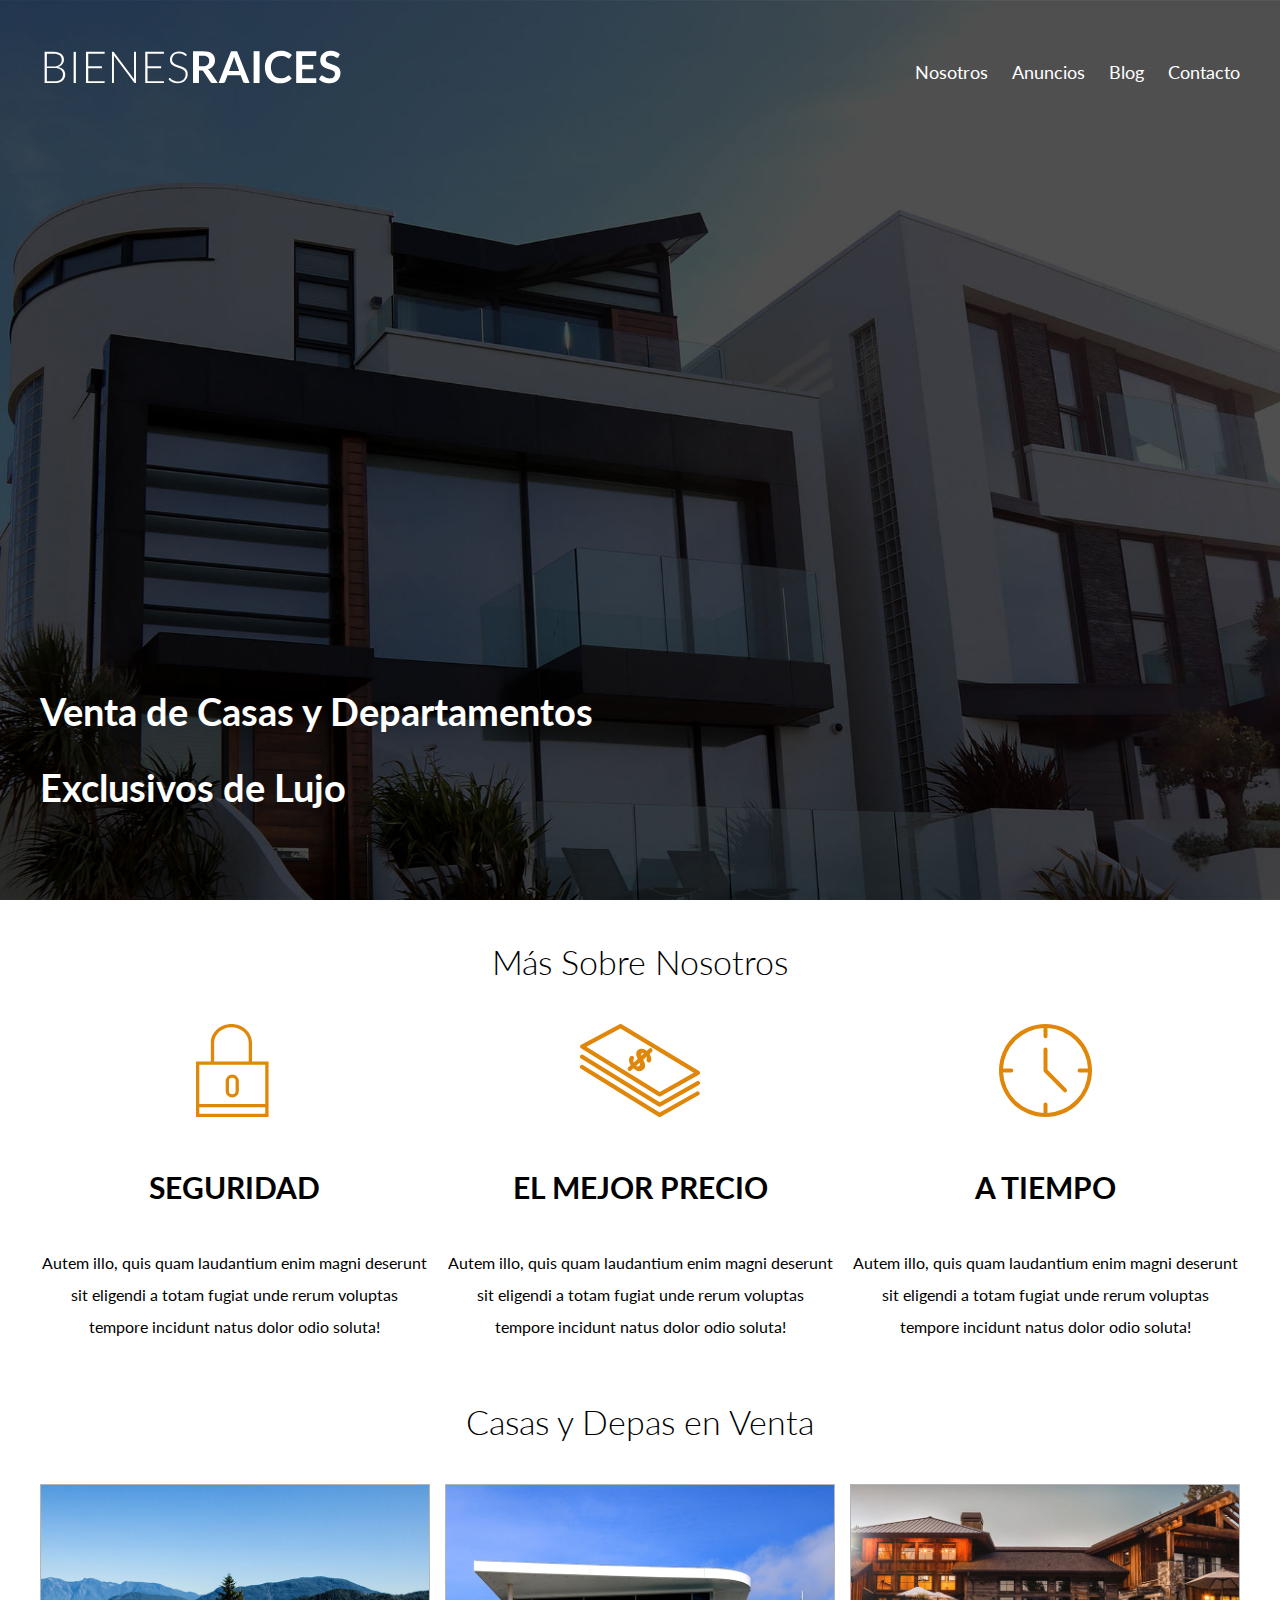
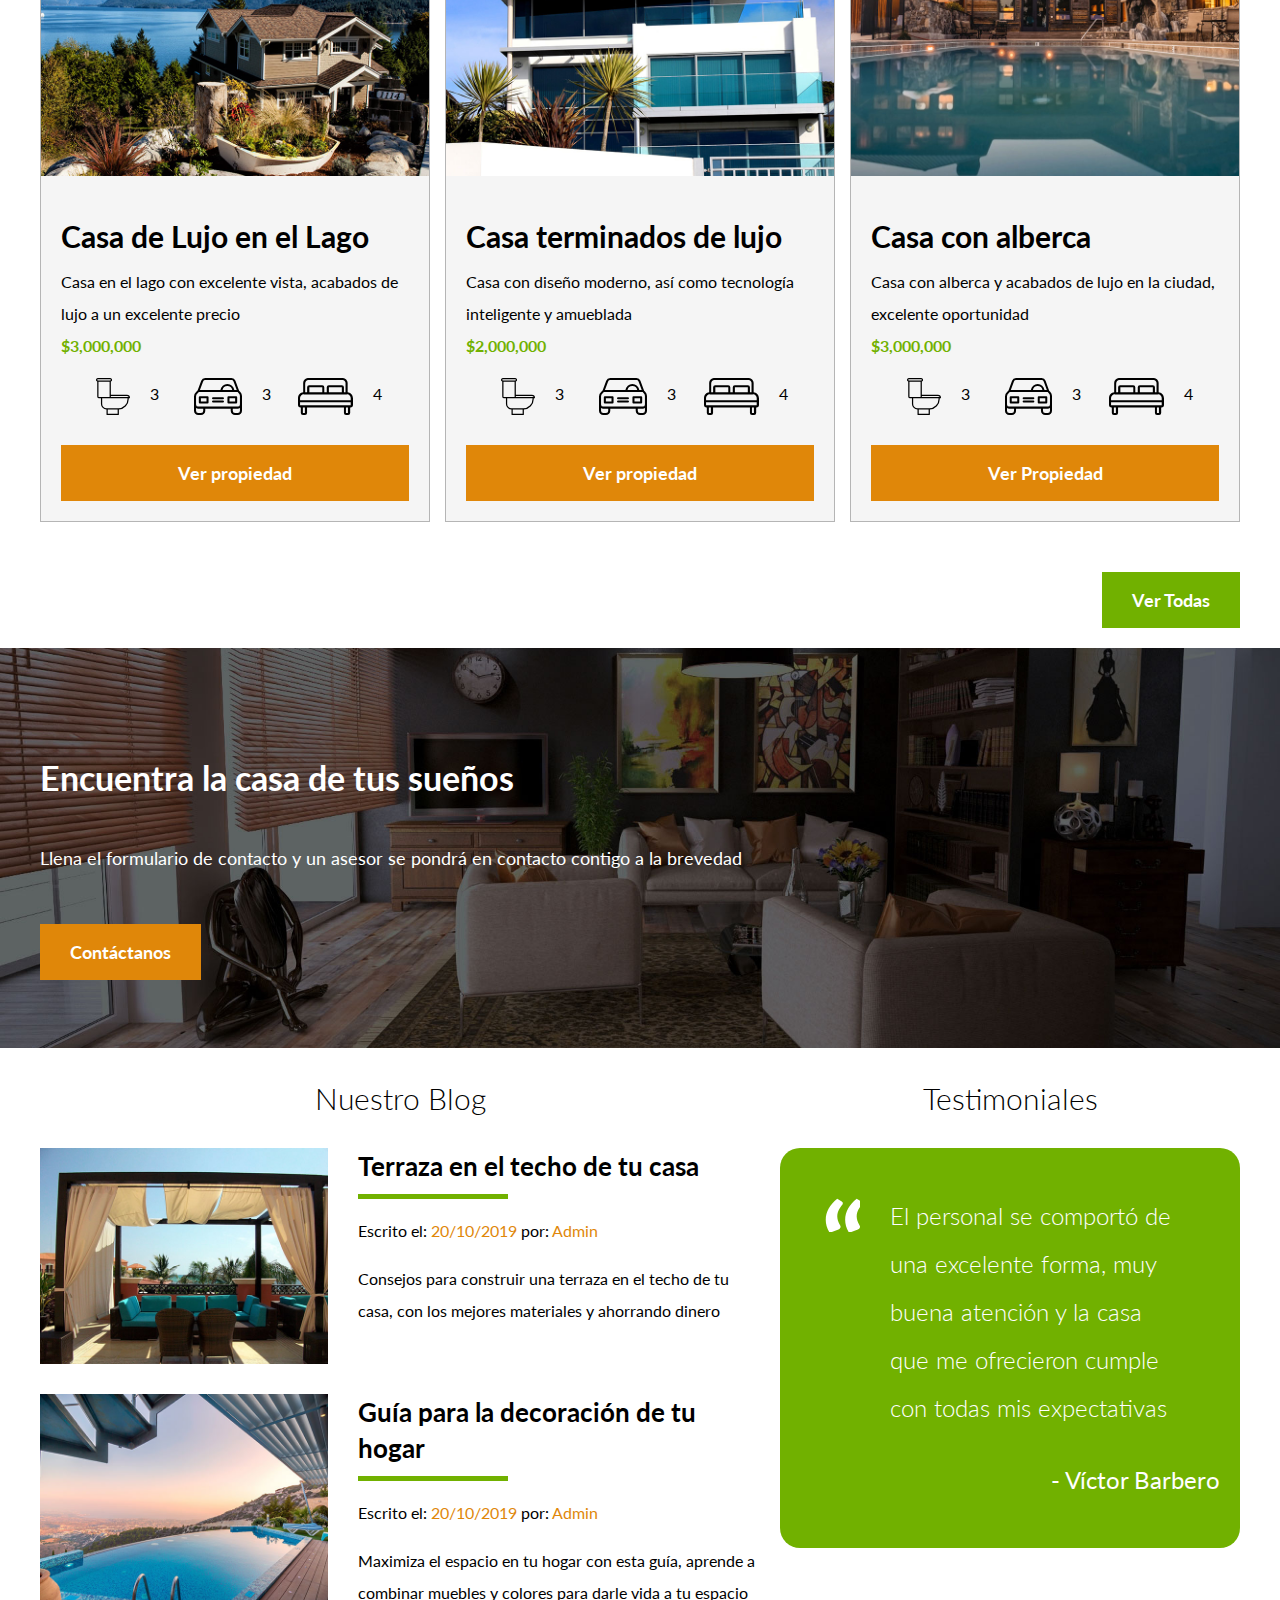
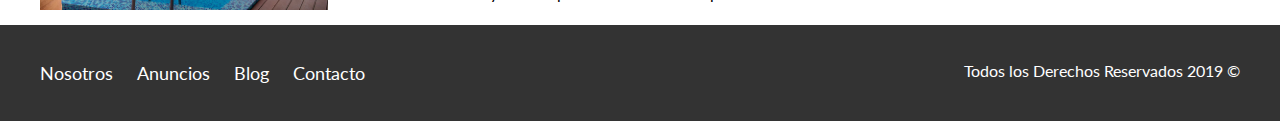
<file: index.html>
<!DOCTYPE html> 
<html lang="en">
<head>
  <meta charset="UTF-8">
  <meta name="viewport" content="width=device-width,
  initial-scale=1.0">  
  <meta http-equiv="X-UA-Compatible" content="ie=edge">
  <title>Bienes Raices</title>
  <link href="https://fonts.googleapis.com/css2?family=Lato:wght@300;400;700;900
  &display=swap" rel="stylesheet">
  <link rel="stylesheet" href="css/normalize.css">
  <link rel="stylesheet" href="css/styles.css">
</head>
<body>
    
  <header class="site-header inicio">
    <div class="contenedor contenido-header">
      <div class="barra">
        <a href="/">
          <img src="img/logo.svg" alt="Logotipo de Bienes Raices">
        </a>
        
        <div class="mobile-menu">
          <a href="#navegacion">
            <img src="img/barras.svg" alt="Icono Menú">
          </a>
        </div>

        <nav id="navegacion" class="navegacion">
          <a href="nosotros.html">Nosotros</a>
          <a href="anuncios.html">Anuncios</a>
          <a href="blog.html">Blog</a>
          <a href="contacto.html">Contacto</a>
        </nav>
      </div> <!-- barra -->
      <h1>Venta de Casas y Departamentos Exclusivos de Lujo</h1>
    </div> <!-- contenedor -->
  </header>

  <section class="contenedor seccion">
    <h2 class="fw-300 centrar-texto">Más Sobre Nosotros</h2>

    <div class="iconos-nosotros">
      <div class="icono">
        <img src="img/icono1.svg" alt="Icono seguridad">
        <h3>Seguridad</h3>
        <p>Autem illo, quis quam laudantium enim magni deserunt sit eligendi
          a totam fugiat unde rerum voluptas tempore incidunt natus dolor odio soluta!</p>
      </div>

      <div class="icono">
        <img src="img/icono2.svg" alt="Icono Mejor Precio">
        <h3>El Mejor Precio</h3>
        <p>Autem illo, quis quam laudantium enim magni deserunt sit eligendi
          a totam fugiat unde rerum voluptas tempore incidunt natus dolor odio soluta!</p>
      </div>
      
      <div class="icono">
        <img src="img/icono3.svg" alt="Icono A Tiempo">
        <h3>A Tiempo</h3>
        <p>Autem illo, quis quam laudantium enim magni deserunt sit eligendi
          a totam fugiat unde rerum voluptas tempore incidunt natus dolor odio soluta!</p>
      </div>
    </div>
  </section>

  <main class="seccion contenedor">
    <h2 class="fw-300 centrar-texto">Casas y Depas en Venta</h2>

    <div class="contenedor-anuncios">
      <div class="anuncio">
        <img src="img/anuncio1.jpg" alt="Anuncio Casa en el lago">
        <div class="contenido-anuncio">
          <h3>Casa de Lujo en el Lago</h3>
          <p>Casa en el lago con excelente vista, acabados de lujo a un excelente precio
          <p class="precio">$3,000,000</p>

          <ul class="iconos-caracteristicas">
            <li>
              <img src="/img/icono_wc.svg" alt="icono wc">     
              <p>3</p>       
            </li>
            <li>
              <img src="/img/icono_estacionamiento.svg" alt="icono autos">     
              <p>3</p>   
            </li>
            <li>
              <img src="/img/icono_dormitorio.svg" alt="icono habitaciones">     
              <p>4</p>   
            </li>
          </ul>

          <a href="anuncio.html" class="boton boton-amarillo d-block">Ver propiedad</a>
        </div>
      </div>

      <div class="anuncio">
        <img src="img/anuncio2.jpg" alt="Anuncio Casa de lujo">
        <div class="contenido-anuncio">
          <h3>Casa terminados de lujo</h3>
          <p>Casa con diseño moderno, así como tecnología inteligente y amueblada</p>
          <p class="precio">$2,000,000</p>

          <ul class="iconos-caracteristicas">
            <li>
              <img src="/img/icono_wc.svg" alt="icono wc">     
              <p>3</p>       
            </li>
            <li>
              <img src="/img/icono_estacionamiento.svg" alt="icono autos">     
              <p>3</p>   
            </li>
            <li>
              <img src="/img/icono_dormitorio.svg" alt="icono habitaciones">     
              <p>4</p>   
            </li>
          </ul>

          <a href="anuncio.html" class="boton boton-amarillo d-block">Ver propiedad</a>
        </div>
      </div>

      <div class="anuncio">
        <img src="img/anuncio3.jpg" alt="Anuncio Casa con alberca">
        <div class="contenido-anuncio">
          <h3>Casa con alberca</h3>
          <p>Casa con alberca y acabados de lujo en la ciudad, excelente oportunidad</p>
          <p class="precio">$3,000,000</p>

          <ul class="iconos-caracteristicas">
            <li>
              <img src="/img/icono_wc.svg" alt="icono wc">     
              <p>3</p>       
            </li>
            <li>
              <img src="/img/icono_estacionamiento.svg" alt="icono autos">     
              <p>3</p>   
            </li>
            <li>
              <img src="/img/icono_dormitorio.svg" alt="icono habitaciones">     
              <p>4</p>   
            </li>
          </ul>

          <a href="anuncio.html"class="boton boton-amarillo d-block">Ver Propiedad</a>
        </div>
      </div>
    </div> 

    <div class="ver-todas">
      <a href="anuncios.html" class="boton boton-verde">Ver Todas</a>
    </div>
  </main>

  <section class="imagen-contacto">
    <div class="contenedor contenido-contacto">
      <h2>Encuentra la casa de tus sueños</h2>
      <p>Llena el formulario de contacto y un asesor se pondrá en contacto contigo a
        la brevedad</p>
      <a href="contacto.html" class="boton boton-amarillo">Contáctanos</a>
    </div>
  </section>

  <div class="seccion-inferior contenedor">
    <section class="blog">
      <h3 class="centrar-texto fw-300 seccion">Nuestro Blog</h3>

      <article class="entrada-blog">
        <div class="imagen">
          <img src="img/blog1.jpg" alt="Entrada de blog">
        </div>
        <div class="texto-entrada">
          <a href="entrada.html">
            <h4>Terraza en el techo de tu casa</h4>
          </a>
          <p>Escrito el: <span>20/10/2019</span> por: <span>Admin</span></p>
          <p>Consejos para construir una terraza en el techo de tu casa, con los mejores
          materiales y ahorrando dinero</p>
        </div>
      </article>
    
      <article class="entrada-blog">
        <div class="imagen">
          <img src="img/blog2.jpg" alt="Entrada de blog">
        </div>
        <div class="texto-entrada">
          <a href="entrada.html">
            <h4>Guía para la decoración de tu hogar</h4>
          </a>
          <p>Escrito el: <span>20/10/2019</span> por: <span>Admin</span></p>
          <p>Maximiza el espacio en tu hogar con esta guía, aprende a combinar muebles y 
          colores para darle vida a tu espacio</p>
        </div>
      </article>
    </section>

    <section class="testimoniales">
      <h3 class="centrar-texto fw-300  seccion">Testimoniales</h3>
      <div class="testimonial">
        <blockquote>
          El personal se comportó de una excelente forma, muy buena atención y la casa
          que me ofrecieron cumple con todas mis expectativas
        </blockquote>
        <p>- Víctor Barbero</p>
      </div>
    </section>
  </div>

  <footer class="site-footer seccion">
      <div class="contenedor contenedor-footer">
      <nav class="navegacion">
        <a href="nosotros.html">Nosotros</a>
        <a href="anuncios.html">Anuncios</a>
        <a href="blog.html">Blog</a>
        <a href="contacto.html">Contacto</a>
      </nav>
      <p class="copyright">Todos los Derechos Reservados 2019 &copy;</p>
    </div>
  </footer>

</body>
</html>
</file>
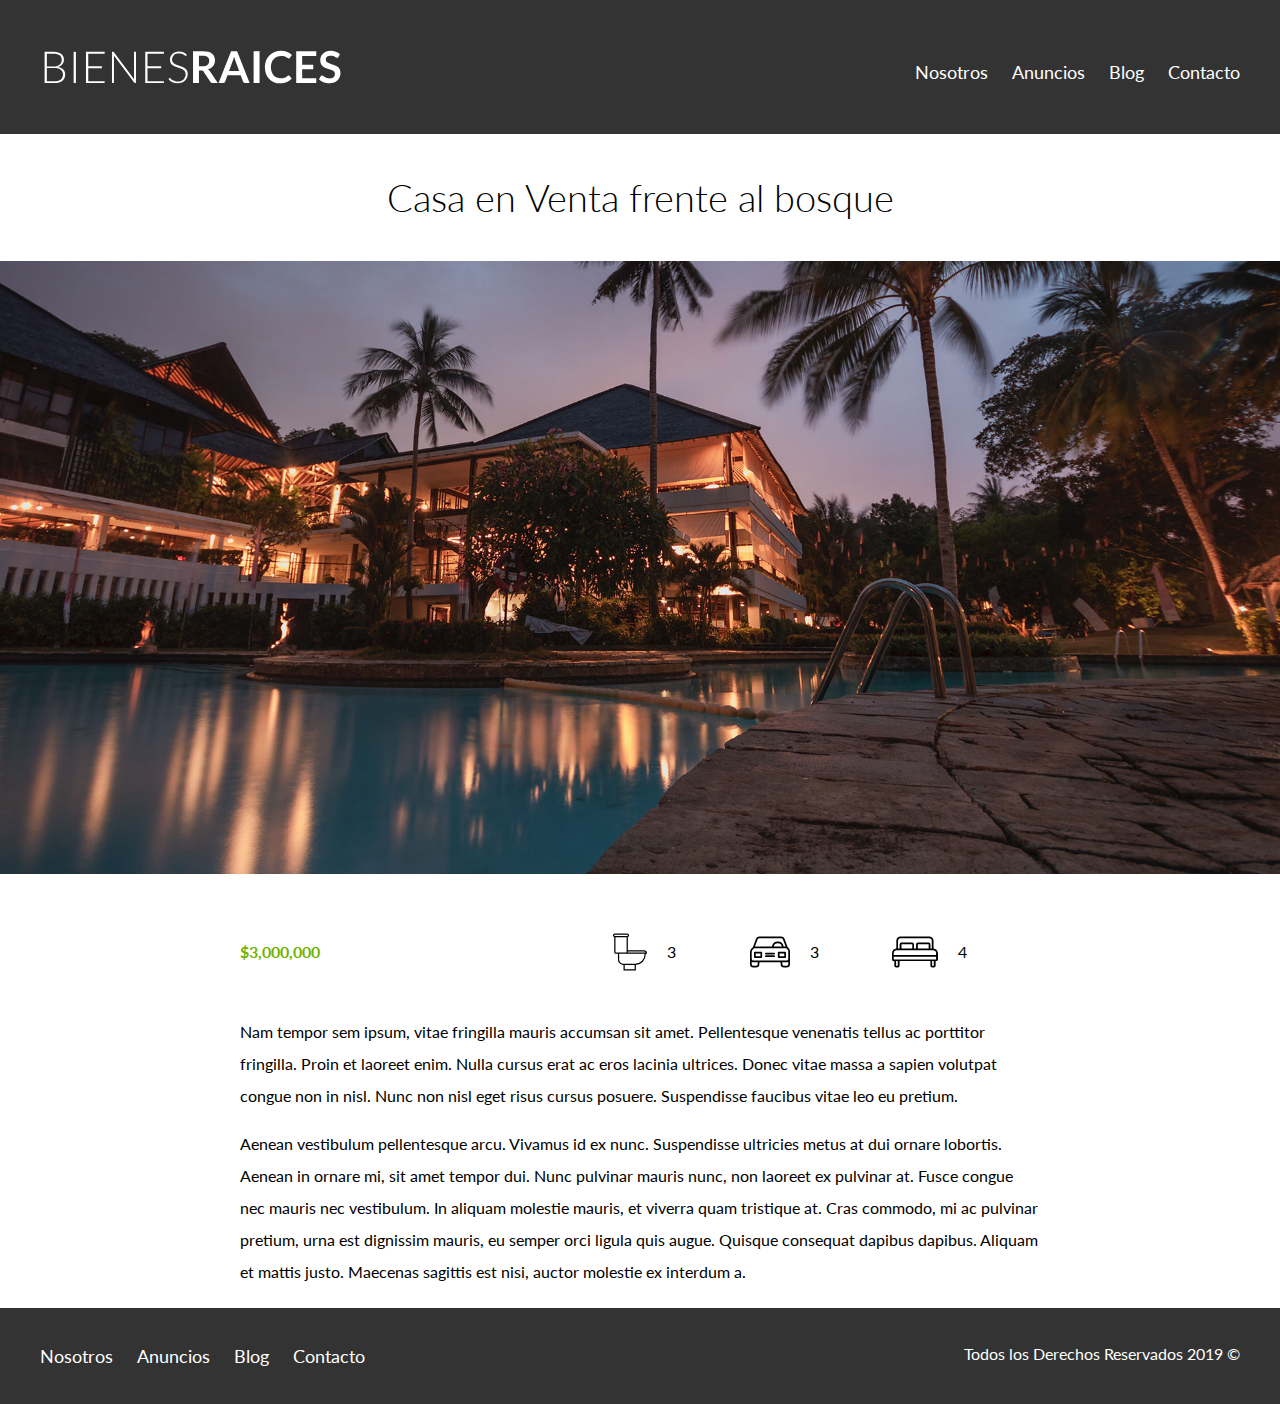
<file: anuncio.html>
<!DOCTYPE html> 
<html lang="en">
<head>
  <meta charset="UTF-8">
  <meta name="viewport" content="width=device-width,
  initial-scale=1.0">  
  <meta http-equiv="X-UA-Compatible" content="ie=edge">
  <title>Bienes Raices</title>
  <link href="https://fonts.googleapis.com/css2?family=Lato:wght@300;400;700;900
  &display=swap" rel="stylesheet">
  <link rel="stylesheet" href="css/normalize.css">
  <link rel="stylesheet" href="css/styles.css">
</head>
<body>
    
  <header class="site-header">
    <div class="contenedor contenido-header">
      <div class="barra">
        <a href="/">
          <img src="img/logo.svg" alt="Logotipo de Bienes Raices">
        </a>
        
        <nav class="navegacion">
          <a href="nosotros.html">Nosotros</a>
          <a href="anuncios.html">Anuncios</a>
          <a href="blog.html">Blog</a>
          <a href="contacto.html">Contacto</a>
        </nav>
      </div> <!-- barra -->
    </div> <!-- contenedor -->
  </header>

  <h1 class="fw-300 centrar-texto">Casa en Venta frente al bosque</h1>
  <img src="img/destacada.jpg" alt="Imagen Anuncio">

  <main class="contenedor seccion contenido-centrado">
    <div class="resumen-propiedad">
        <p class="precio">$3,000,000</p>
        <ul class="iconos-caracteristicas">
            <li>
                <img src="/img/icono_wc.svg" alt="icono wc">     
                <p>3</p>       
            </li>
            <li>
                <img src="/img/icono_estacionamiento.svg" alt="icono autos">     
                <p>3</p>   
            </li>
            <li>
                <img src="/img/icono_dormitorio.svg" alt="icono habitaciones">     
                <p>4</p>   
            </li>
        </ul>
    </div><!--.resumen-propiedad-->
    <p>Nam tempor sem ipsum, vitae fringilla mauris accumsan sit amet. Pellentesque venenatis tellus ac porttitor fringilla. Proin et laoreet enim. Nulla cursus erat ac eros lacinia ultrices. Donec vitae massa a sapien volutpat congue non in nisl. Nunc non nisl eget risus cursus posuere. Suspendisse faucibus vitae leo eu pretium.</p>
    <p>Aenean vestibulum pellentesque arcu. Vivamus id ex nunc. Suspendisse ultricies metus at dui ornare lobortis. Aenean in ornare mi, sit amet tempor dui. Nunc pulvinar mauris nunc, non laoreet ex pulvinar at. Fusce congue nec mauris nec vestibulum. In aliquam molestie mauris, et viverra quam tristique at. Cras commodo, mi ac pulvinar pretium, urna est dignissim mauris, eu semper orci ligula quis augue. Quisque consequat dapibus dapibus. Aliquam et mattis justo. Maecenas sagittis est nisi, auctor molestie ex interdum a.</p>
  </main>

  <footer class="site-footer seccion">
      <div class="contenedor contenedor-footer">
      <nav class="navegacion">
        <a href="nosotros.html">Nosotros</a>
        <a href="anuncios.html">Anuncios</a>
        <a href="blog.html">Blog</a>
        <a href="contacto.html">Contacto</a>
      </nav>
      <p class="copyright">Todos los Derechos Reservados 2019 &copy;</p>
    </div>
  </footer>

</body>
</html>
</file>
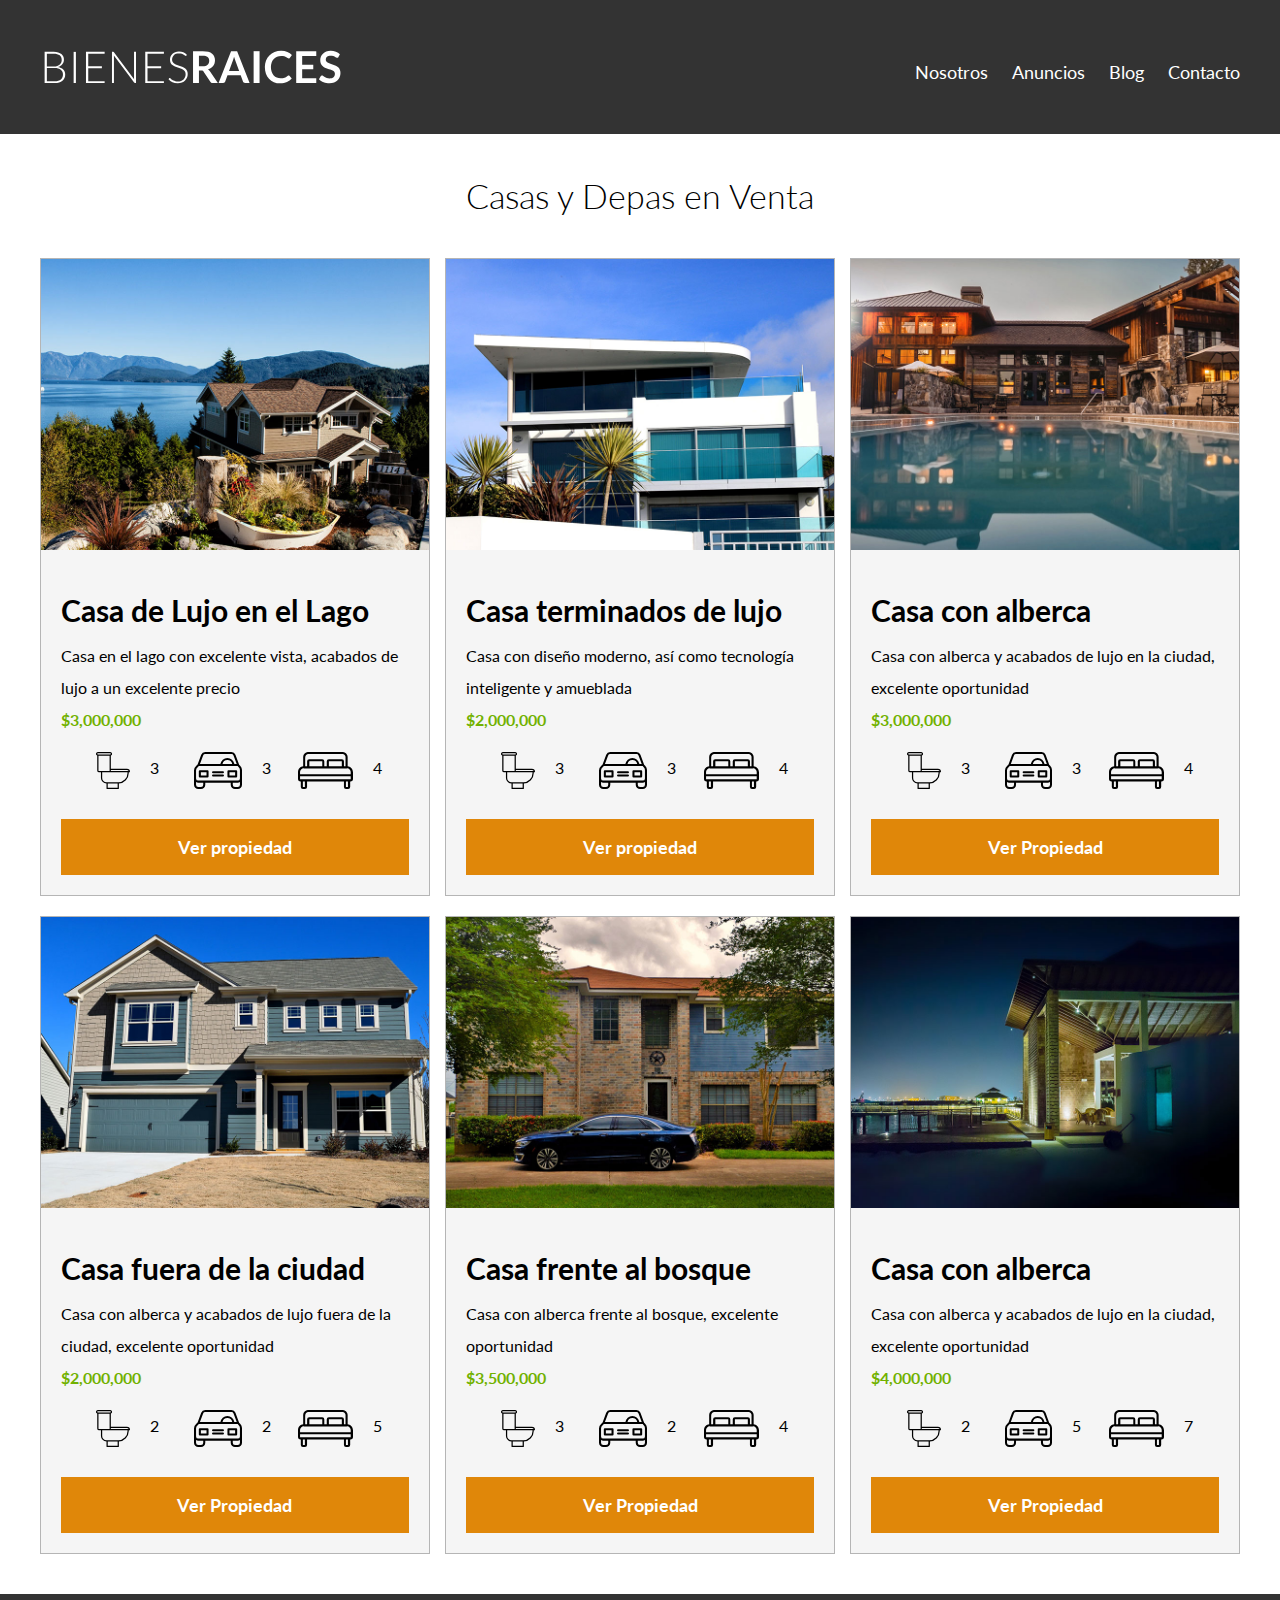
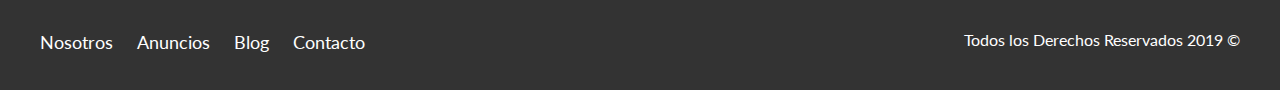
<file: anuncios.html>
<!DOCTYPE html> 
<html lang="en">
<head>
  <meta charset="UTF-8">
  <meta name="viewport" content="width=device-width,
  initial-scale=1.0">  
  <meta http-equiv="X-UA-Compatible" content="ie=edge">
  <title>Bienes Raices</title>
  <link href="https://fonts.googleapis.com/css2?family=Lato:wght@300;400;700;900
  &display=swap" rel="stylesheet">
  <link rel="stylesheet" href="css/normalize.css">
  <link rel="stylesheet" href="css/styles.css">
</head>
<body>
    
  <header class="site-header">
    <div class="contenedor contenido-header">
      <div class="barra">
        <a href="/">
          <img src="img/logo.svg" alt="Logotipo de Bienes Raices">
        </a>
        
        <div class="mobile-menu">
          <a href="#navegacion">
            <img src="img/barras.svg" alt="Icono Menú">
          </a>
        </div>

        <nav id="navegacion" class="navegacion">
          <a href="nosotros.html">Nosotros</a>
          <a href="anuncios.html">Anuncios</a>
          <a href="blog.html">Blog</a>
          <a href="contacto.html">Contacto</a>
        </nav>
      </div> <!-- barra -->
    </div> <!-- contenedor -->
  </header>

  <main class="seccion contenedor">
    <h2 class="fw-300 centrar-texto">Casas y Depas en Venta</h2>

    <div class="contenedor-anuncios">
      <div class="anuncio">
        <img src="img/anuncio1.jpg" alt="Anuncio Casa en el lago">
        <div class="contenido-anuncio">
          <h3>Casa de Lujo en el Lago</h3>
          <p>Casa en el lago con excelente vista, acabados de lujo a un excelente precio
          <p class="precio">$3,000,000</p>

          <ul class="iconos-caracteristicas">
            <li>
              <img src="/img/icono_wc.svg" alt="icono wc">     
              <p>3</p>       
            </li>
            <li>
              <img src="/img/icono_estacionamiento.svg" alt="icono autos">     
              <p>3</p>   
            </li>
            <li>
              <img src="/img/icono_dormitorio.svg" alt="icono habitaciones">     
              <p>4</p>   
            </li>
          </ul>

          <a href="anuncio.html" class="boton boton-amarillo d-block">Ver propiedad</a>
        </div>
      </div>

      <div class="anuncio">
        <img src="img/anuncio2.jpg" alt="Anuncio Casa de lujo">
        <div class="contenido-anuncio">
          <h3>Casa terminados de lujo</h3>
          <p>Casa con diseño moderno, así como tecnología inteligente y amueblada</p>
          <p class="precio">$2,000,000</p>

          <ul class="iconos-caracteristicas">
            <li>
              <img src="/img/icono_wc.svg" alt="icono wc">     
              <p>3</p>       
            </li>
            <li>
              <img src="/img/icono_estacionamiento.svg" alt="icono autos">     
              <p>3</p>   
            </li>
            <li>
              <img src="/img/icono_dormitorio.svg" alt="icono habitaciones">     
              <p>4</p>   
            </li>
          </ul>

          <a href=anuncio.html class="boton boton-amarillo d-block">Ver propiedad</a>
        </div>
      </div>

      <div class="anuncio">
        <img src="img/anuncio3.jpg" alt="Anuncio Casa con alberca">
        <div class="contenido-anuncio">
          <h3>Casa con alberca</h3>
          <p>Casa con alberca y acabados de lujo en la ciudad, excelente oportunidad</p>
          <p class="precio">$3,000,000</p>

          <ul class="iconos-caracteristicas">
            <li>
              <img src="/img/icono_wc.svg" alt="icono wc">     
              <p>3</p>       
            </li>
            <li>
              <img src="/img/icono_estacionamiento.svg" alt="icono autos">     
              <p>3</p>   
            </li>
            <li>
              <img src="/img/icono_dormitorio.svg" alt="icono habitaciones">     
              <p>4</p>   
            </li>
          </ul>

          <a href="anuncio.html"class="boton boton-amarillo d-block">Ver Propiedad</a>
        </div><!--contenido anuncio-->
      </div> <!--anuncio-->
      <div class="anuncio">
        <img src="img/anuncio4.jpg" alt="Anuncio Casa de lujo">
        <div class="contenido-anuncio">
          <h3>Casa fuera de la ciudad</h3>
          <p>Casa con alberca y acabados de lujo fuera de la ciudad, excelente oportunidad</p>
          <p class="precio">$2,000,000</p>

          <ul class="iconos-caracteristicas">
            <li>
              <img src="/img/icono_wc.svg" alt="icono wc">     
              <p>2</p>       
            </li>
            <li>
              <img src="/img/icono_estacionamiento.svg" alt="icono autos">     
              <p>2</p>   
            </li>
            <li>
              <img src="/img/icono_dormitorio.svg" alt="icono habitaciones">     
              <p>5</p>   
            </li>
          </ul>

          <a href="anuncio.html"class="boton boton-amarillo d-block">Ver Propiedad</a>
        </div><!--contenido anuncio-->
      </div> <!--anuncio-->
      <div class="anuncio">
        <img src="img/anuncio5.jpg" alt="Anuncio Casa frente al bosque">
        <div class="contenido-anuncio">
          <h3>Casa frente al bosque</h3>
          <p>Casa con alberca frente al bosque, excelente oportunidad</p>
          <p class="precio">$3,500,000</p>

          <ul class="iconos-caracteristicas">
            <li>
              <img src="/img/icono_wc.svg" alt="icono wc">     
              <p>3</p>       
            </li>
            <li>
              <img src="/img/icono_estacionamiento.svg" alt="icono autos">     
              <p>2</p>   
            </li>
            <li>
              <img src="/img/icono_dormitorio.svg" alt="icono habitaciones">     
              <p>4</p>   
            </li>
          </ul>

          <a href="anuncio.html"class="boton boton-amarillo d-block">Ver Propiedad</a>
        </div><!--contenido anuncio-->
      </div> <!--anuncio-->
      <div class="anuncio">
        <img src="img/anuncio6.jpg" alt="Anuncio Casa con alberca">
        <div class="contenido-anuncio">
          <h3>Casa con alberca</h3>
          <p>Casa con alberca y acabados de lujo en la ciudad, excelente oportunidad</p>
          <p class="precio">$4,000,000</p>

          <ul class="iconos-caracteristicas">
            <li>
              <img src="/img/icono_wc.svg" alt="icono wc">     
              <p>2</p>       
            </li>
            <li>
              <img src="/img/icono_estacionamiento.svg" alt="icono autos">     
              <p>5</p>   
            </li>
            <li>
              <img src="/img/icono_dormitorio.svg" alt="icono habitaciones">     
              <p>7</p>   
            </li>
          </ul>

          <a href="anuncio.html"class="boton boton-amarillo d-block">Ver Propiedad</a>
        </div><!--contenido anuncio-->
      </div> <!--anuncio-->
    </div> 
  </main>

  <footer class="site-footer seccion">
      <div class="contenedor contenedor-footer">
      <nav class="navegacion">
        <a href="nosotros.html">Nosotros</a>
        <a href="anuncios.html">Anuncios</a>
        <a href="blog.html">Blog</a>
        <a href="contacto.html">Contacto</a>
      </nav>
      <p class="copyright">Todos los Derechos Reservados 2019 &copy;</p>
    </div>
  </footer>

</body>
</html>
</file>
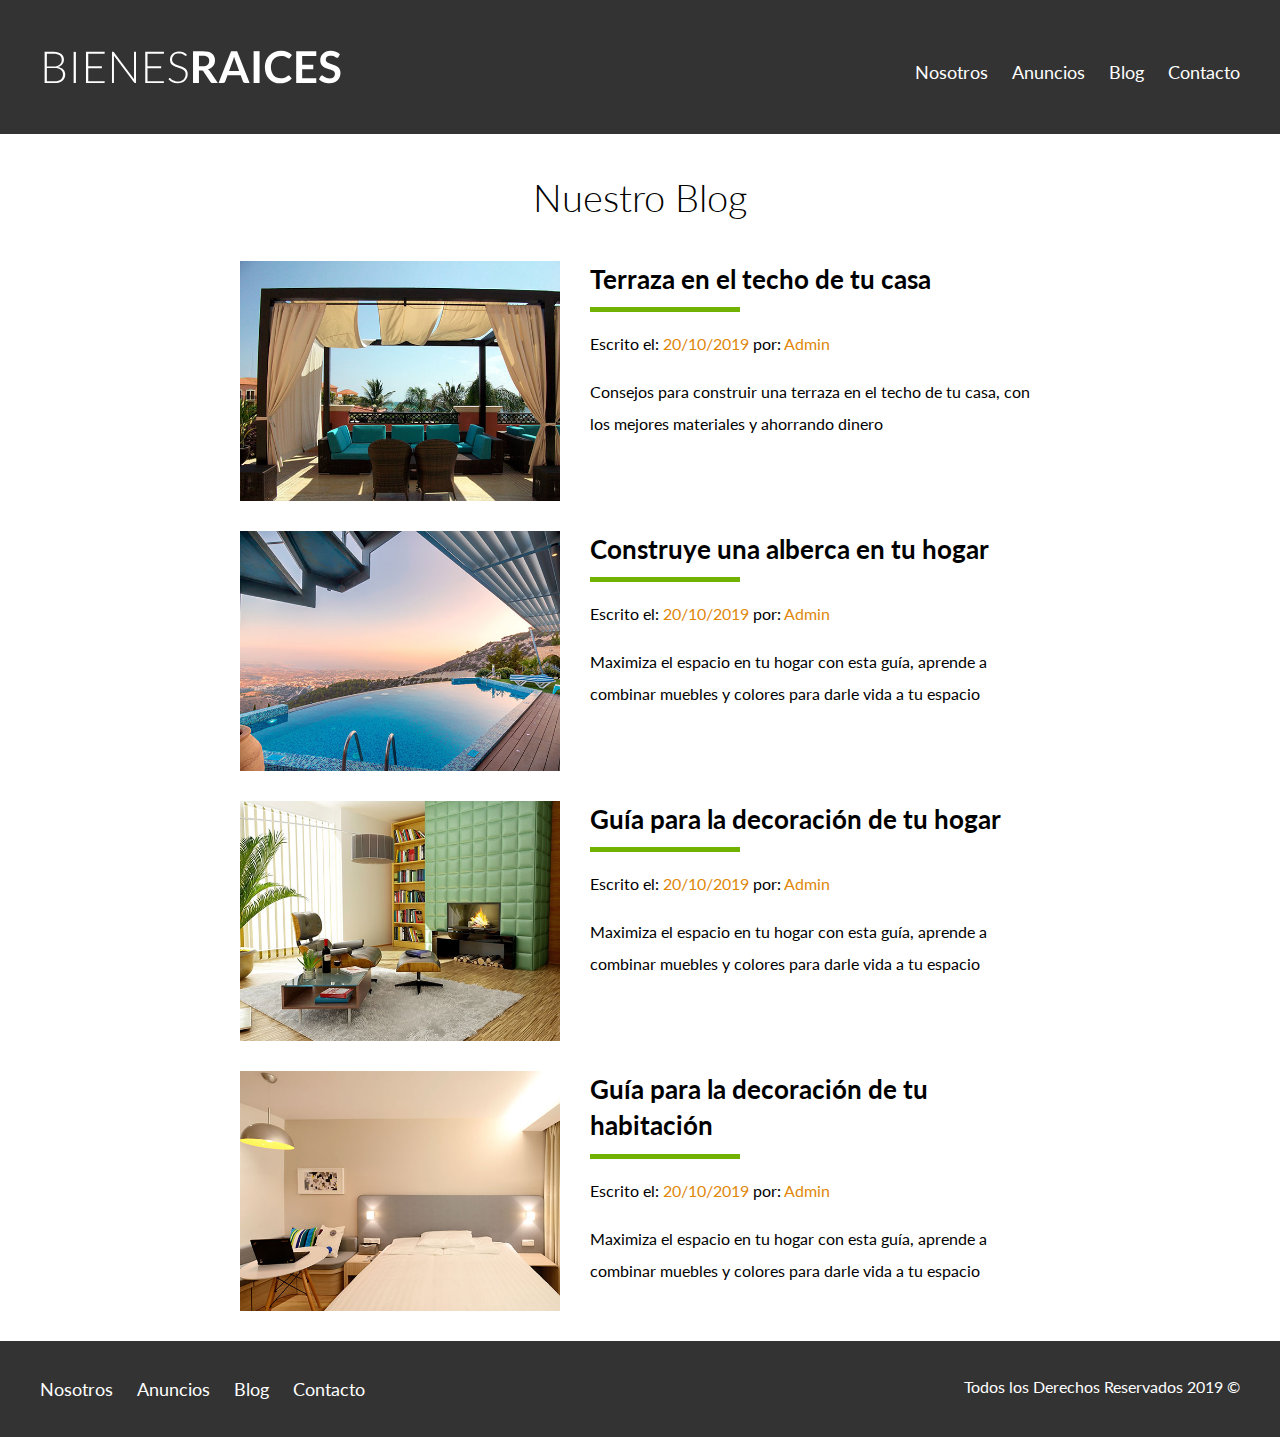
<file: blog.html>
<!DOCTYPE html> 
<html lang="en">
<head>
  <meta charset="UTF-8">
  <meta name="viewport" content="width=device-width,
  initial-scale=1.0">  
  <meta http-equiv="X-UA-Compatible" content="ie=edge">
  <title>Bienes Raices</title>
  <link href="https://fonts.googleapis.com/css2?family=Lato:wght@300;400;700;900
  &display=swap" rel="stylesheet">
  <link rel="stylesheet" href="css/normalize.css">
  <link rel="stylesheet" href="css/styles.css">
</head>
<body>
    
  <header class="site-header">
    <div class="contenedor contenido-header">
      <div class="barra">
        <a href="/">
          <img src="img/logo.svg" alt="Logotipo de Bienes Raices">
        </a>
        
        <div class="mobile-menu">
          <a href="#navegacion">
            <img src="img/barras.svg" alt="Icono Menú">
          </a>
        </div>

        <nav id="navegacion" class="navegacion">
          <a href="nosotros.html">Nosotros</a>
          <a href="anuncios.html">Anuncios</a>
          <a href="blog.html">Blog</a>
          <a href="contacto.html">Contacto</a>
        </nav>
      </div> <!-- barra -->
    </div> <!-- contenedor -->
  </header>

  <main class="contenedor seccion contenido-centrado">
    <h1 class="fw-300 centrar-texto">Nuestro Blog</h1>

    <article class="entrada-blog">
        <div class="imagen">
        <img src="img/blog1.jpg" alt="Entrada de blog">
        </div>
        <div class="texto-entrada">
        <a href="entrada.html">
            <h4>Terraza en el techo de tu casa</h4>
        </a>
        <p>Escrito el: <span>20/10/2019</span> por: <span>Admin</span></p>
        <p>Consejos para construir una terraza en el techo de tu casa, con los mejores
        materiales y ahorrando dinero</p>
        </div>
    </article>
    
    <article class="entrada-blog">
        <div class="imagen">
        <img src="img/blog2.jpg" alt="Entrada de blog">
        </div>
        <div class="texto-entrada">
        <a href="entrada.html">
            <h4>Construye una alberca en tu hogar</h4>
        </a>
        <p>Escrito el: <span>20/10/2019</span> por: <span>Admin</span></p>
        <p>Maximiza el espacio en tu hogar con esta guía, aprende a combinar muebles y 
        colores para darle vida a tu espacio</p>
        </div>
    </article>

    <article class="entrada-blog">
        <div class="imagen">
        <img src="img/blog3.jpg" alt="Entrada de blog">
        </div>
        <div class="texto-entrada">
        <a href="entrada.html">
            <h4>Guía para la decoración de tu hogar</h4>
        </a>
        <p>Escrito el: <span>20/10/2019</span> por: <span>Admin</span></p>
        <p>Maximiza el espacio en tu hogar con esta guía, aprende a combinar muebles y 
        colores para darle vida a tu espacio</p>
        </div>
    </article>

    <article class="entrada-blog">
        <div class="imagen">
        <img src="img/blog4.jpg" alt="Entrada de blog">
        </div>
        <div class="texto-entrada">
        <a href="entrada.html">
            <h4>Guía para la decoración de tu habitación</h4>
        </a>
        <p>Escrito el: <span>20/10/2019</span> por: <span>Admin</span></p>
        <p>Maximiza el espacio en tu hogar con esta guía, aprende a combinar muebles y 
        colores para darle vida a tu espacio</p>
        </div>
    </article>
  </main>

  <footer class="site-footer seccion">
      <div class="contenedor contenedor-footer">
      <nav class="navegacion">
        <a href="nosotros.html">Nosotros</a>
        <a href="anuncios.html">Anuncios</a>
        <a href="blog.html">Blog</a>
        <a href="contacto.html">Contacto</a>
      </nav>
      <p class="copyright">Todos los Derechos Reservados 2019 &copy;</p>
    </div>
  </footer>

</body>
</html>
</file>
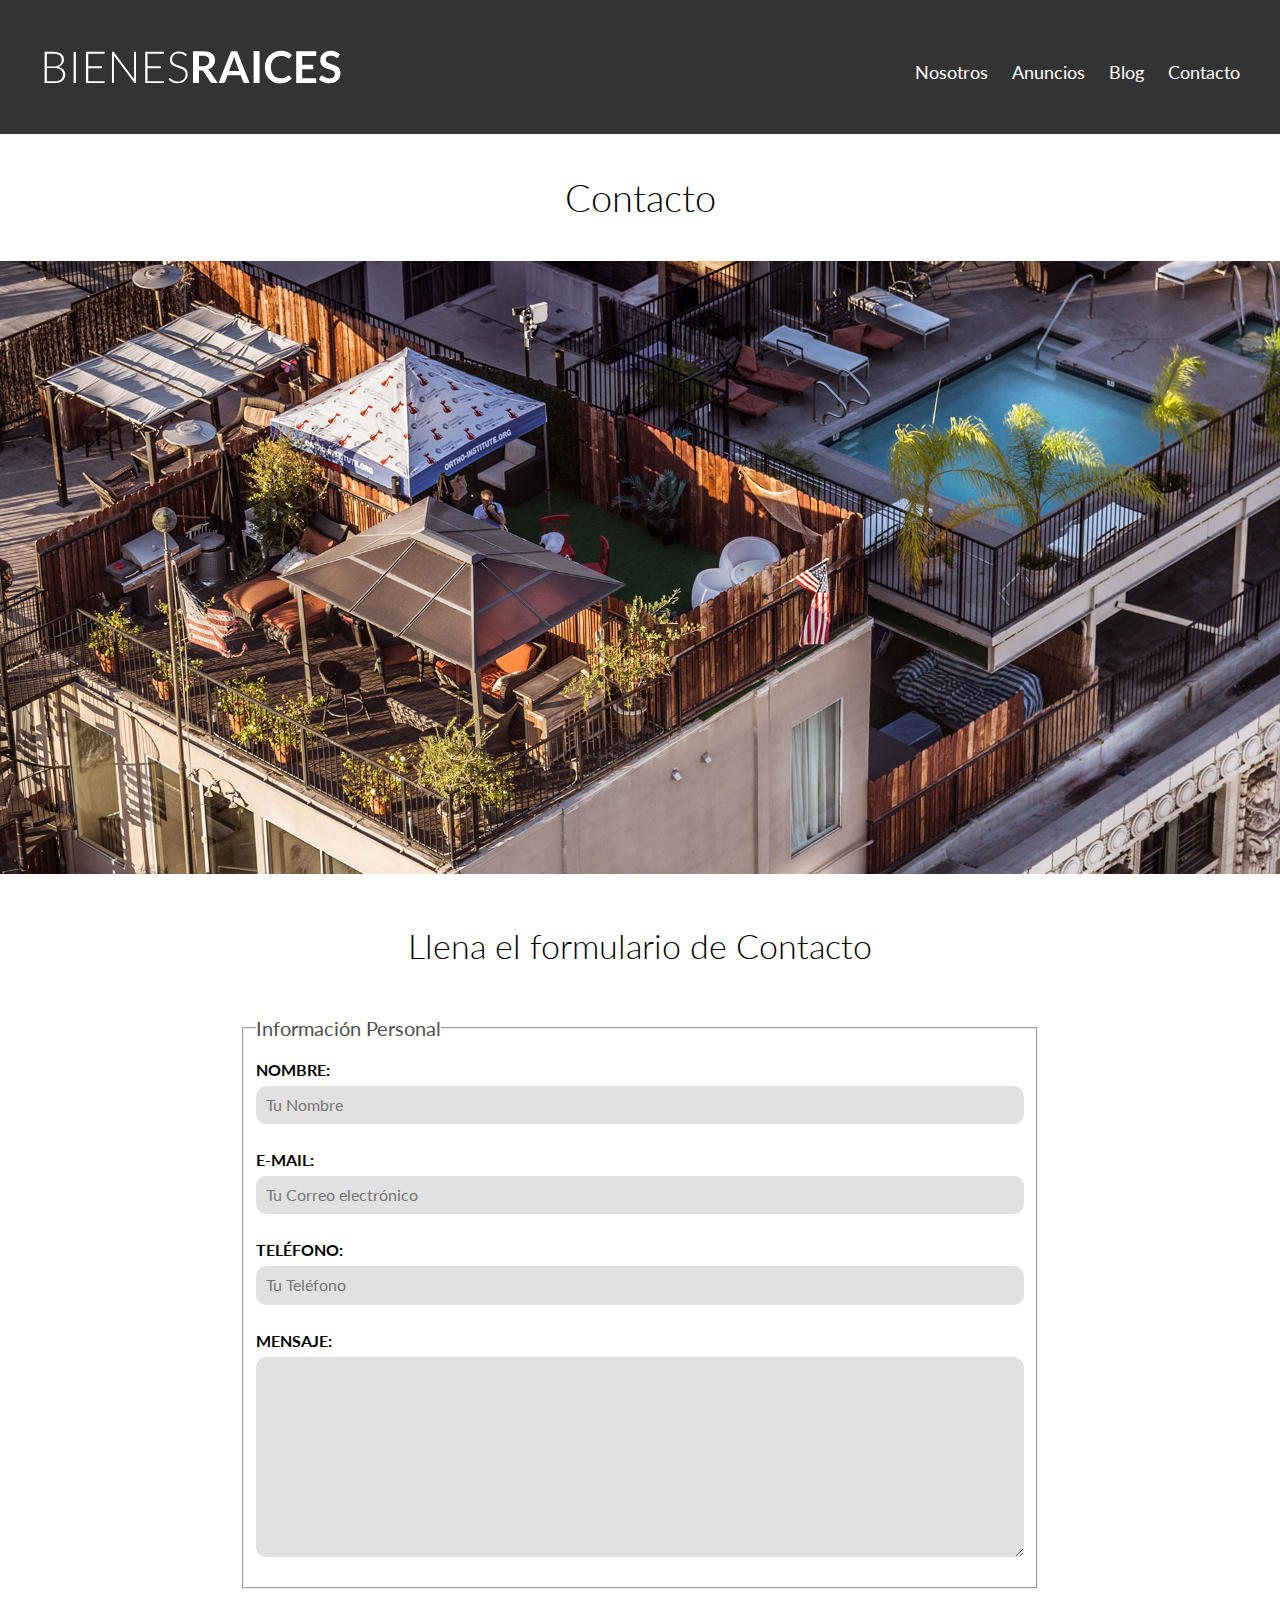
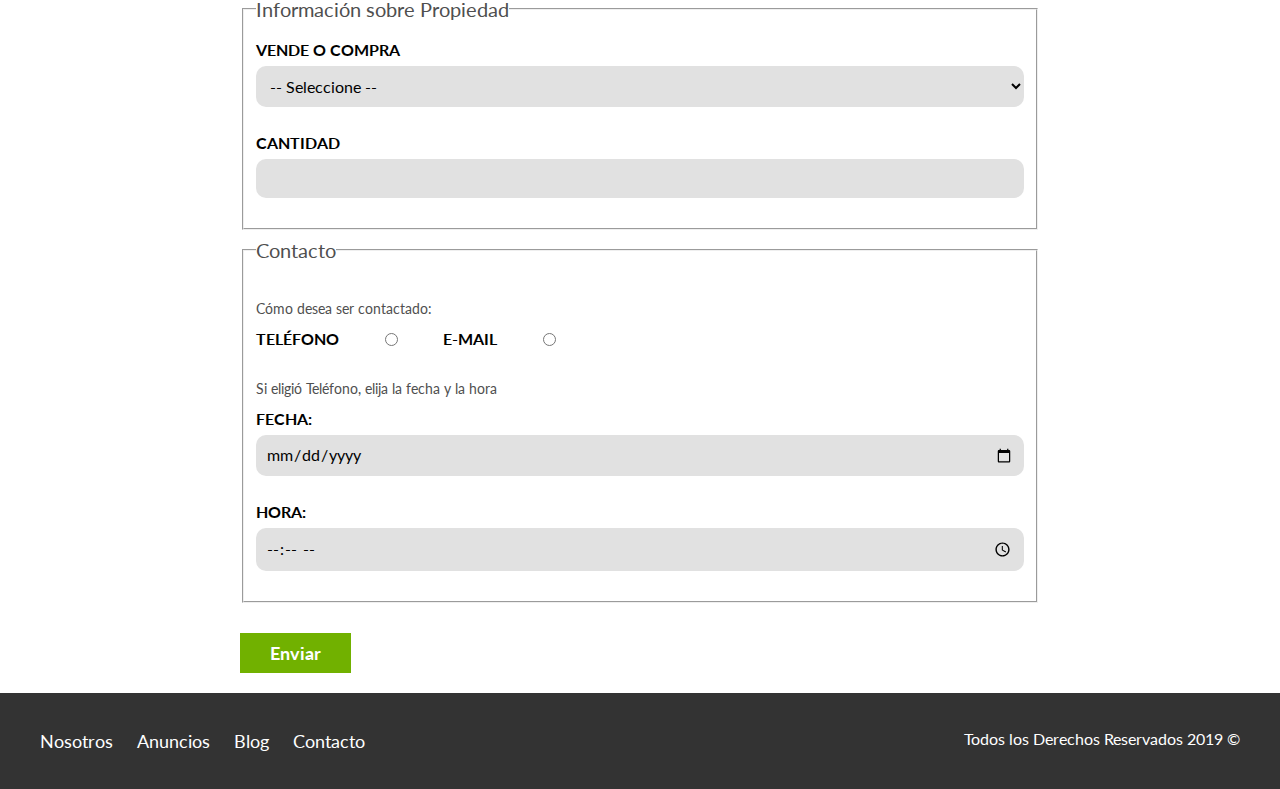
<file: contacto.html>
<!DOCTYPE html> 
<html lang="en">
<head>
  <meta charset="UTF-8">
  <meta name="viewport" content="width=device-width,
  initial-scale=1.0">  
  <meta http-equiv="X-UA-Compatible" content="ie=edge">
  <title>Bienes Raices</title>
  <link href="https://fonts.googleapis.com/css2?family=Lato:wght@300;400;700;900
  &display=swap" rel="stylesheet">
  <link rel="stylesheet" href="css/normalize.css">
  <link rel="stylesheet" href="css/styles.css">
</head>
<body>
    
  <header class="site-header">
    <div class="contenedor contenido-header">
      <div class="barra">
        <a href="/">
          <img src="img/logo.svg" alt="Logotipo de Bienes Raices">
        </a>
        
        <div class="mobile-menu">
          <a href="#navegacion">
            <img src="img/barras.svg" alt="Icono Menú">
          </a>
        </div>

        <nav id="navegacion" class="navegacion">
          <a href="nosotros.html">Nosotros</a>
          <a href="anuncios.html">Anuncios</a>
          <a href="blog.html">Blog</a>
          <a href="contacto.html">Contacto</a>
        </nav>
      </div> <!-- barra -->
    </div> <!-- contenedor -->
  </header>

  <h1 class="fw-300 centrar-texto">Contacto</h1>
  <img src="img/destacada3.jpg" alt="Imagen Principal">

  <main class="contenedor seccion contenido-centrado">
      <h2 class="fw-300 centrar-texto">Llena el formulario de Contacto</h2>
      <form class="contacto" action="">
        <fieldset>
            <legend>Información Personal</legend>

            <label for="nombre">Nombre:</label>
            <input class="nombre" type="text" id="nombre" placeholder="Tu Nombre" required>

            <label for="email">E-mail:</label>
            <input type="email" id="email" placeholder="Tu Correo electrónico" required>

            <label for="telefono">Teléfono:</label>
            <input type="tel" id="telefono" placeholder="Tu Teléfono" required>

            <label for="mensaje">Mensaje:</label>
            <textarea id="mensaje" value required></textarea>
        </fieldset>

        <fieldset>
            <legend>Información sobre Propiedad</legend>
            <label for="opciones">Vende o Compra</label>
            <select id="opciones" required>
                <option value="" disabled selected>-- Seleccione --</option>
                <option value="Compra">Compra</option>
                <option value="Vende">Vende</option>
            </select>

            <label for="cantidad">Cantidad</label>
            <input type="number" id="cantidad" min="0" max="100" step="5" required>
        </fieldset>

        <fieldset>
            <legend>Contacto</legend>

            <p>Cómo desea ser contactado:</p>

            <div class="forma-contacto">
                <label for="telefono">Teléfono</label>
                <input type="radio" name="contacto" value="telefono" id="telefono">

                <label for="correo">E-mail</label>
                <input type="radio" name="contacto" value="correo" id="correo">
            </div>
            
            <p>Si eligió Teléfono, elija la fecha y la hora</p>
            <label for="fecha">Fecha:</label>
            <input type="date" id="fecha">
            <label for="hora">Hora:</label>
            <input type="time" id="hora" min="9:00" max="18:00">
        </fieldset>
        
        <input type="submit" value="Enviar" class="boton boton-verde">

      </form>
  </main>

  <footer class="site-footer seccion">
      <div class="contenedor contenedor-footer">
      <nav class="navegacion">
        <a href="nosotros.html">Nosotros</a>
        <a href="anuncios.html">Anuncios</a>
        <a href="blog.html">Blog</a>
        <a href="contacto.html">Contacto</a>
      </nav>
      <p class="copyright">Todos los Derechos Reservados 2019 &copy;</p>
    </div>
  </footer>

</body>
</html>
</file>
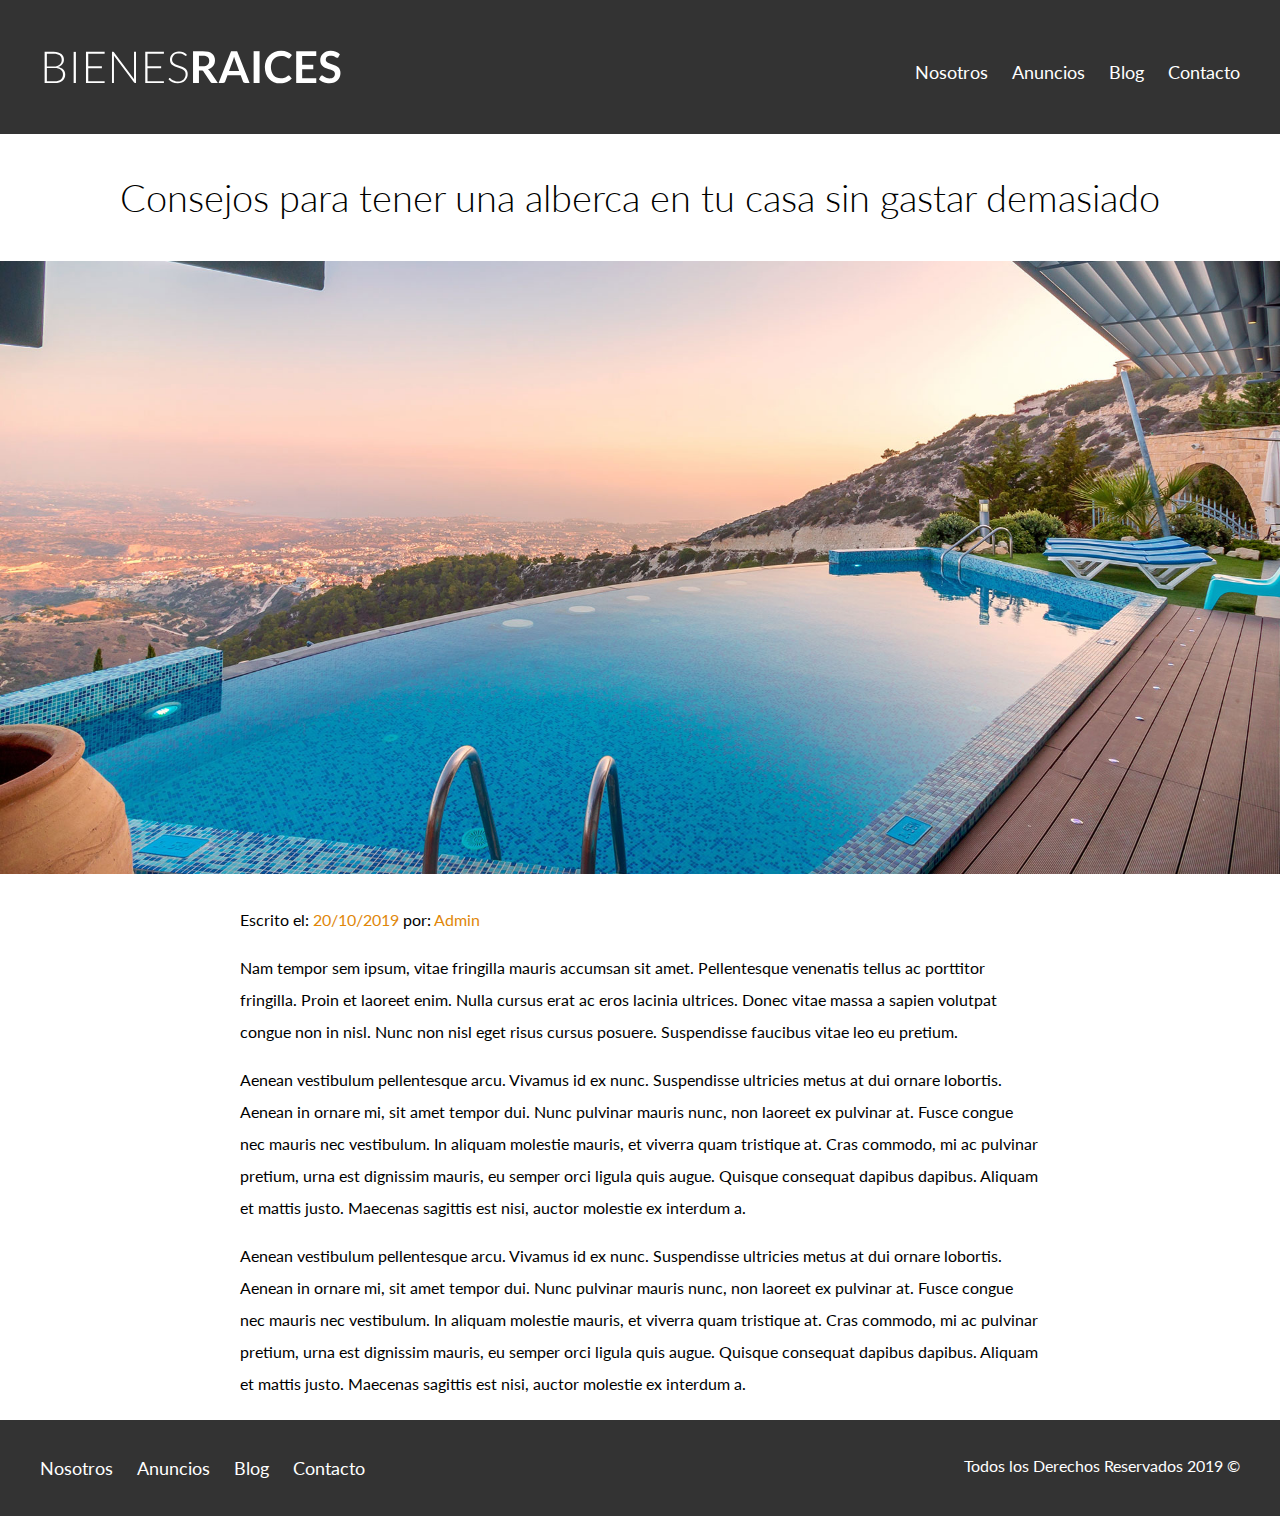
<file: entrada.html>
<!DOCTYPE html> 
<html lang="en">
<head>
  <meta charset="UTF-8">
  <meta name="viewport" content="width=device-width,
  initial-scale=1.0">  
  <meta http-equiv="X-UA-Compatible" content="ie=edge">
  <title>Bienes Raices</title>
  <link href="https://fonts.googleapis.com/css2?family=Lato:wght@300;400;700;900
  &display=swap" rel="stylesheet">
  <link rel="stylesheet" href="css/normalize.css">
  <link rel="stylesheet" href="css/styles.css">
</head>
<body>
    
  <header class="site-header">
    <div class="contenedor contenido-header">
      <div class="barra">
        <a href="/">
          <img src="img/logo.svg" alt="Logotipo de Bienes Raices">
        </a>
        
        <nav class="navegacion">
          <a href="nosotros.html">Nosotros</a>
          <a href="anuncios.html">Anuncios</a>
          <a href="blog.html">Blog</a>
          <a href="contacto.html">Contacto</a>
        </nav>
      </div> <!-- barra -->
    </div> <!-- contenedor -->
  </header>

  <h1 class="fw-300 centrar-texto">Consejos para tener una alberca en tu casa 
    sin gastar demasiado</h1>
  <img src="img/destacada2.jpg" alt="Imagen Principal">

  <main class="contenedor seccion contenido-centrado texto-entrada">
    <p>Escrito el: <span>20/10/2019</span> por: <span>Admin</span></p>

    <p>Nam tempor sem ipsum, vitae fringilla mauris accumsan sit amet. Pellentesque venenatis tellus ac porttitor fringilla. Proin et laoreet enim. Nulla cursus erat ac eros lacinia ultrices. Donec vitae massa a sapien volutpat congue non in nisl. Nunc non nisl eget risus cursus posuere. Suspendisse faucibus vitae leo eu pretium.</p>
    <p>Aenean vestibulum pellentesque arcu. Vivamus id ex nunc. Suspendisse ultricies metus at dui ornare lobortis. Aenean in ornare mi, sit amet tempor dui. Nunc pulvinar mauris nunc, non laoreet ex pulvinar at. Fusce congue nec mauris nec vestibulum. In aliquam molestie mauris, et viverra quam tristique at. Cras commodo, mi ac pulvinar pretium, urna est dignissim mauris, eu semper orci ligula quis augue. Quisque consequat dapibus dapibus. Aliquam et mattis justo. Maecenas sagittis est nisi, auctor molestie ex interdum a.</p>
    <p>Aenean vestibulum pellentesque arcu. Vivamus id ex nunc. Suspendisse ultricies metus at dui ornare lobortis. Aenean in ornare mi, sit amet tempor dui. Nunc pulvinar mauris nunc, non laoreet ex pulvinar at. Fusce congue nec mauris nec vestibulum. In aliquam molestie mauris, et viverra quam tristique at. Cras commodo, mi ac pulvinar pretium, urna est dignissim mauris, eu semper orci ligula quis augue. Quisque consequat dapibus dapibus. Aliquam et mattis justo. Maecenas sagittis est nisi, auctor molestie ex interdum a.</p>
  </main>

  <footer class="site-footer seccion">
      <div class="contenedor contenedor-footer">
      <nav class="navegacion">
        <a href="nosotros.html">Nosotros</a>
        <a href="anuncios.html">Anuncios</a>
        <a href="blog.html">Blog</a>
        <a href="contacto.html">Contacto</a>
      </nav>
      <p class="copyright">Todos los Derechos Reservados 2019 &copy;</p>
    </div>
  </footer>

</body>
</html>
</file>
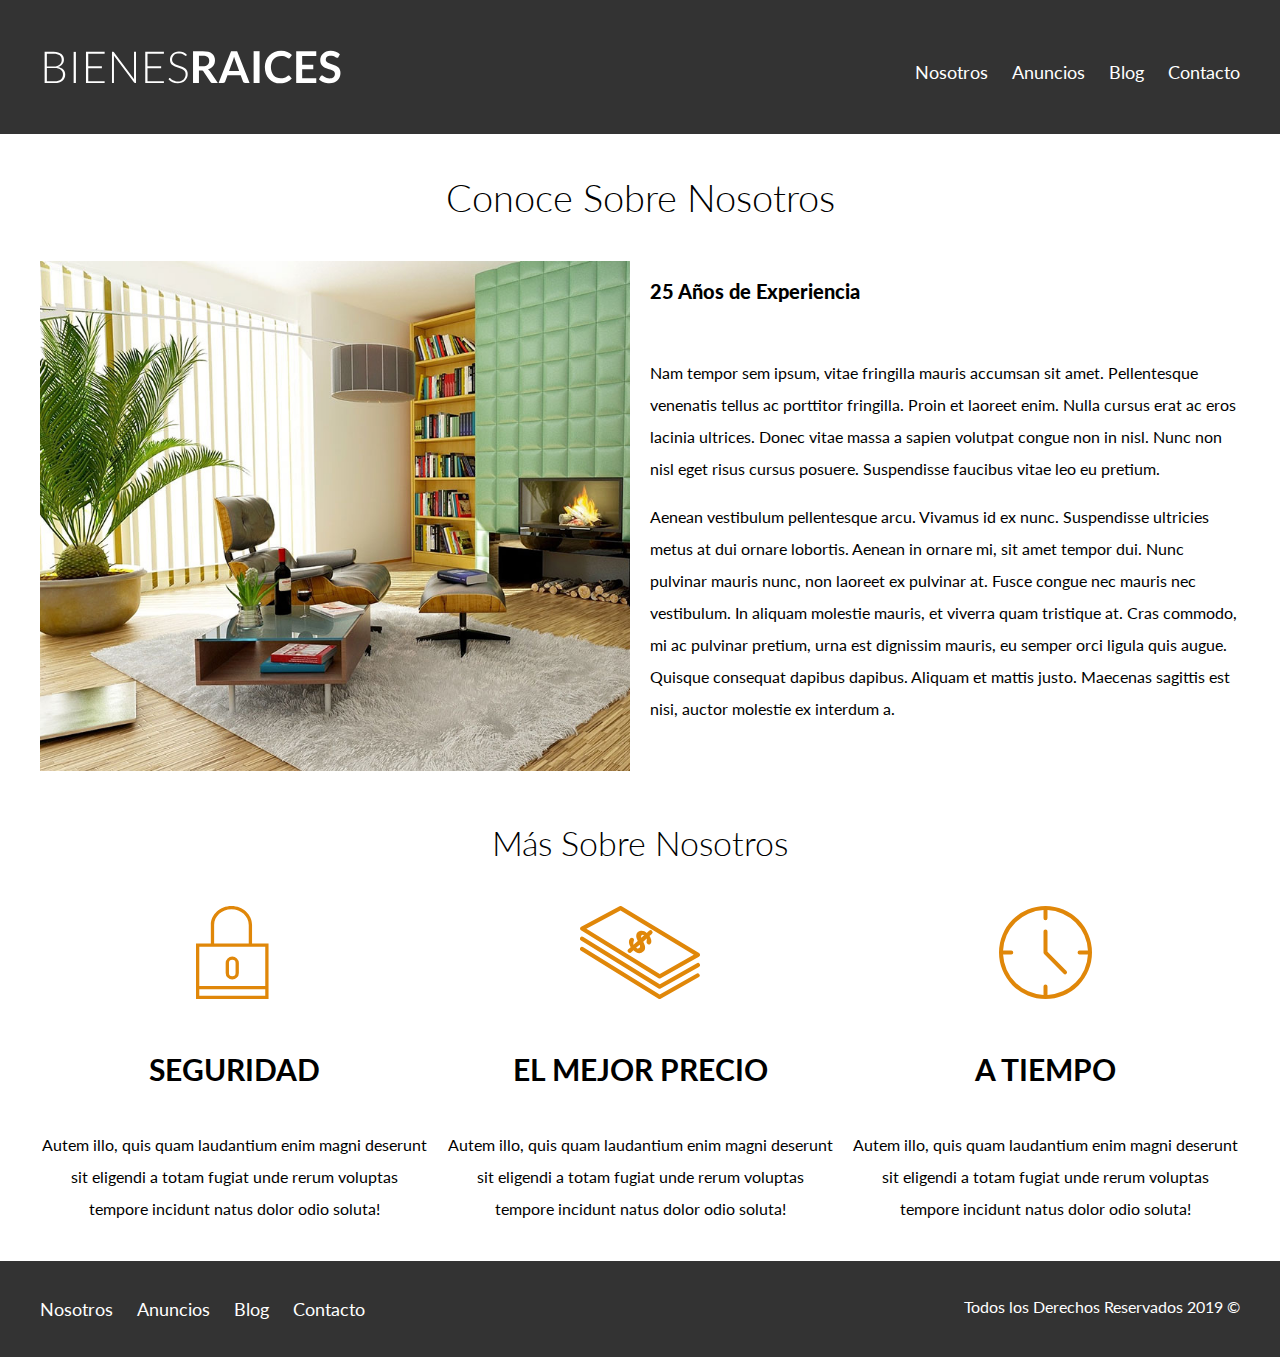
<file: nosotros.html>
<!DOCTYPE html> 
<html lang="en">
<head>
  <meta charset="UTF-8">
  <meta name="viewport" content="width=device-width,
  initial-scale=1.0">  
  <meta http-equiv="X-UA-Compatible" content="ie=edge">
  <title>Bienes Raices</title>
  <link href="https://fonts.googleapis.com/css2?family=Lato:wght@300;400;700;900
  &display=swap" rel="stylesheet">
  <link rel="stylesheet" href="css/normalize.css">
  <link rel="stylesheet" href="css/styles.css">
</head>
<body>
    
  <header class="site-header">
    <div class="contenedor contenido-header">
      <div class="barra">
        <a href="/">
          <img src="img/logo.svg" alt="Logotipo de Bienes Raices">
        </a>
        
        <div class="mobile-menu">
          <a href="#navegacion">
            <img src="img/barras.svg" alt="Icono Menú">
          </a>
        </div>

        <nav id="navegacion" class="navegacion">
          <a href="nosotros.html">Nosotros</a>
          <a href="anuncios.html">Anuncios</a>
          <a href="blog.html">Blog</a>
          <a href="contacto.html">Contacto</a>
        </nav>
      </div> <!-- barra -->
    </div> <!-- contenedor -->
  </header>

  <main class="contenedor">
    <h1 class="fw-300 centrar-texto">Conoce Sobre Nosotros</h1>

    <div class="contenido-nosotros">
      <div class="imagen">
        <img src="img/nosotros.jpg" alt="Imagen Sobre Nosotros">
      </div>
      <div class="texto-nosotros">
        <blockquote>25 Años de Experiencia</blockquote>
        <p>Nam tempor sem ipsum, vitae fringilla mauris accumsan sit amet. Pellentesque venenatis tellus ac porttitor fringilla. Proin et laoreet enim. Nulla cursus erat ac eros lacinia ultrices. Donec vitae massa a sapien volutpat congue non in nisl. Nunc non nisl eget risus cursus posuere. Suspendisse faucibus vitae leo eu pretium.</p>

        <p>Aenean vestibulum pellentesque arcu. Vivamus id ex nunc. Suspendisse ultricies metus at dui ornare lobortis. Aenean in ornare mi, sit amet tempor dui. Nunc pulvinar mauris nunc, non laoreet ex pulvinar at. Fusce congue nec mauris nec vestibulum. In aliquam molestie mauris, et viverra quam tristique at. Cras commodo, mi ac pulvinar pretium, urna est dignissim mauris, eu semper orci ligula quis augue. Quisque consequat dapibus dapibus. Aliquam et mattis justo. Maecenas sagittis est nisi, auctor molestie ex interdum a.</p>
      </div>
    </div>
  </main>

  <section class="contenedor seccion">
    <h2 class="fw-300 centrar-texto">Más Sobre Nosotros</h2>

    <div class="iconos-nosotros">
      <div class="icono">
        <img src="img/icono1.svg" alt="Icono seguridad">
        <h3>Seguridad</h3>
        <p>Autem illo, quis quam laudantium enim magni deserunt sit eligendi
          a totam fugiat unde rerum voluptas tempore incidunt natus dolor odio soluta!</p>
      </div>

      <div class="icono">
        <img src="img/icono2.svg" alt="Icono Mejor Precio">
        <h3>El Mejor Precio</h3>
        <p>Autem illo, quis quam laudantium enim magni deserunt sit eligendi
          a totam fugiat unde rerum voluptas tempore incidunt natus dolor odio soluta!</p>
      </div>
      
      <div class="icono">
        <img src="img/icono3.svg" alt="Icono A Tiempo">
        <h3>A Tiempo</h3>
        <p>Autem illo, quis quam laudantium enim magni deserunt sit eligendi
          a totam fugiat unde rerum voluptas tempore incidunt natus dolor odio soluta!</p>
      </div>
    </div>
  </section>

  <footer class="site-footer seccion">
      <div class="contenedor contenedor-footer">
      <nav class="navegacion">
        <a target= href="nosotros.html">Nosotros</a>
        <a href="anuncios.html">Anuncios</a>
        <a href="blog.html">Blog</a>
        <a href="contacto.html">Contacto</a>
      </nav>
      <p class="copyright">Todos los Derechos Reservados 2019 &copy;</p>
    </div>
  </footer>

</body>
</html>
</file>
<file: css/styles.css>
html {
    box-sizing: border-box;
    font-size: 62.5%; /** Reset para REMS - 62.5% = 10px de 16px **/
}
*, *:before, *:after {
    box-sizing: inherit;
}
body {
    font-family: 'Lato', sans-serif;
    font-size: 1.6rem; /** 16px **/
    line-height: 2;
}

/** Globales **/
img {
    max-width: 100%;
}
.contenedor {
    width: 95%;
    max-width: 120rem; /** 1200px */
    margin: 0 auto;
}

h1 {
    font-size: 3.8rem; /** 38px **/
}

h2 {
    font-size: 3.4rem; /** 34px **/
}

h3 {
    font-size: 3rem; /** 30px **/
}

h4 {
    font-size: 2.6rem; /** 26px **/
}

/** Utilidades **/
.seccion {
    margin-top: 2rem; /** 20px **/
    margin-bottom: 2rem; /** 20px **/
}
.fw-300 {
    font-weight: 300;
}
.centrar-texto {
    text-align: center;
}
.d-block {
    display: block!important;
}
.contenido-centrado {
    max-width: 800px;
}

/** Botones **/
.boton {
    color: #ffffff;
    font-weight: 700;
    text-decoration: none;
    font-size: 1.8rem; /** 18px **/
    padding: 1rem 3rem; /** 10px(arriba y abajo) 30px(izquierda y derecha) **/
    margin-top: 3rem; /** 30px **/
    display: inline-block;
    text-align: center;
    border: none;
    display: block;
    flex: 0 0 100%;
}
@media (min-width: 768px) {
    .boton {
        display: inline-block;
        flex: 0 0 auto;
    }
}
.boton:hover {
    cursor: pointer;
}
.boton-amarillo {
    background-color: #E08709;
}
.boton-verde {
    background-color: #71B100;
}

/* Header */
.site-header {
    background-color: #333333;
    padding: 1rem 0 3rem 0; /** 10px arriba 0px derecha 30px abajo 0px izquierda **/
}
.site-header.inicio {
    background-image: url(../img/header.jpg);
    background-position: center center;
    background-size: cover;
    height: 100vh;
    min-height: 60rem; /** 600px **/
}

.contenido-header {
    height: 100%;
    display: flex;
    flex-direction: column;
    justify-content: space-between;
    text-align: center;
}
@media (min-width: 768px) {
    .contenido-header {
        text-align: left;  
    }  
}
.contenido-header h1 {
    color: #ffffff;
    padding-bottom: 2rem; /** 20px **/
    max-width: 60rem; /** 600px **/
    line-height: 2;
}
.barra {
    padding-top: 3rem; /** 30px **/
}
@media (min-width: 768px) {
    .barra {
        display: flex;
        justify-content: space-between;
        align-items: center;
    }
}

/** Navegación **/
.navegacion a {
    color: #ffffff;
    text-decoration: none;
    font-size: 2.2rem; /** 22px **/
    display: block;
}
@media (min-width: 768px) {
    .navegacion a {
        display: inline-block;
        margin-right: 2rem; /** 20 px **/
        font-size: 1.8rem; /** 18px **/
    }
    .navegacion a:last-of-type {
        margin-right: 0;
    }
}
.navegacion a:hover {
    color: #71B100;
}

/** Mobile Menu **/
.mobile-menu img {
    width: 5rem;
}
@media (min-width: 768px) {
    .mobile-menu {
        display: none;
    }
}
.navegacion:target {
    display: block;
}
.navegacion {
    display: none;
}
@media (min-width: 768px) {
    .navegacion {
        display: block;
    }
}

/** Iconos Nosotros **/
@media (min-width: 768px) {
    .iconos-nosotros {
        display: flex;
        justify-content: space-between;
    }
}
.icono {

    text-align: center;
}
@media (min-width: 768px) {
    .icono {
        flex-basis: calc(33.3% - 1rem);
    }
}
.icono h3 {
    /** Afectará solo a los h3 que sean hijos de la clase icono **/
    text-transform: uppercase; 
}

/** Anuncios **/
@media (min-width: 768px) {
    .contenedor-anuncios {
        display:flex;
        justify-content: space-between;
        flex-wrap: wrap;
    }    
}
.anuncio {
    /* flex-grow: 0; */
    /*flex-shrink: 0; */
    /* flex-basis: calc(33.3% - 1rem); */
    border: 0.1rem solid #B5B5B5;
    background-color: #F5F5F5;
    margin-bottom: 2rem; /** 20px **/
}
@media (min-width: 768px) {
    .anuncio {
        flex: 0 0 calc(33.3% - 1rem); /** Sustituye a las 3 de abajo **/
    }
}
.contenido-anuncio {
    padding: 2rem; /** 20px **/
}
.contenido-anuncio h3,
.contenido-anuncio p {
    margin: 0;
}
.precio {
    color: #71B100;
    font-weight: 700;
}
.iconos-caracteristicas {
    list-style: none;
    padding: 0;
    display: flex;
    justify-content: space-evenly;
    max-width: 50rem; /** 500px **/
    flex: 1;
}
.iconos-caracteristicas li {
    display: flex;
}
.iconos-caracteristicas li img {
    margin-right: 2rem; /** 20px **/
}
.ver-todas {
    display: flex;
    justify-content: flex-end;
}

/** Contacto Home **/
.imagen-contacto {
    background-image: url(../img/encuentra.jpg);
    background-position: center center;
    background-size: cover;
    height: 40rem; /** 400px **/
    display: flex;
    align-items: center;
}
.contenido-contacto {
    flex: 0 0 95%;
    color: #ffffff;
}
.contenido-contacto p {
    font-size: 1.8rem; /** 18px **/
}

/** Sección inferior **/
@media (min-width: 768px) {
    .seccion-inferior {
        display: flex;
        justify-content: space-between;
    }
    .seccion-inferior .blog {
        flex-basis: 60%;
    }
    .seccion-inferior .testimoniales {
        flex-basis: calc(40% - 2rem);
    }
}
.entrada-blog {
    margin-bottom: 2rem; /** 20px **/
}
@media (min-width: 768px) {
    .entrada-blog {
        display: flex;
        justify-content: space-between;
    }
}
.entrada-blog:last-of-type {
    margin-bottom: 0;
}
@media (min-width: 768px) {
    .entrada-blog .imagen {
        flex-basis: 40%;
    }
    .entrada-blog .texto-entrada {
        flex-basis: calc(60% - 3rem);
    }
}
.texto-entrada a {
    color: #000000;
    text-decoration: none;
}
.texto-entrada h4 {
    margin: 0;
    line-height: 1.4;
}
.texto-entrada h4::after {
    content: '';
    display: block;
    width: 15rem; /** 150px **/
    height: .5rem; /** 50px **/
    background-color: #71B100;
    margin-top: 1rem; /** 10px **/
}
.texto-entrada span {
    color: #E08709;
}
/** Testimoniales **/
.testimonial {
    background-color: #71B100;
    font-size: 2.4rem; /** 24px **/
    padding: 2rem; /** 20px **/
    color: #ffffff;
    border-radius: 2rem; /** 20px **/
}
.testimonial p {
    text-align: right;
}
.testimonial blockquote::before {
    content: '';
    background-image: url(../img/comilla.svg);
    width: 4rem; /** 40px **/
    height: 4rem; /** 40px **/
    display: block;
    position: absolute;
    left: -2rem; /** -20px **/
}
.testimonial blockquote {
    position: relative;
    padding-left: 5rem; /** 50px **/
    font-weight: 300;
}
/** Footer **/
.site-footer {
    background-color: #333333;
    margin: 0;
}
.contenedor-footer {
    padding: 3rem 0; /** 30px arriba y abajo 0px izquierda y derecha **/
    text-align: center;
}
@media (min-width: 768px) {
    .contenedor-footer {
        display: flex;
        justify-content: space-between;
    }
}
.site-footer nav {
    display: none;
}
@media (min-width: 768px) {
    .site-footer nav {
        display: block;
    }
}
.copyright {
    margin: 0;
    color: #ffffff;
}

/** INTERNAS **/
/** Nosotros **/
@media (min-width: 768px) {
    .contenido-nosotros {
        display: grid;
        grid-template-columns: repeat(2, 1fr); /** 2 columnas, cada una ocupa la mitad fr=fracción **/
        grid-column-gap: 2rem; /** 20px **/
    }
}
.texto-nosotros blockquote {
    font-weight: 900;
    font-size: 2rem; /** 20px **/
    margin: 0;
    padding: 1rem 0 3rem 0; /** 10px arriba 0px derecha 30px abajo 0px izquierda **/
}

/** Anuncio **/
.resumen-propiedad {
    display: flex;
    justify-content: space-between;
    align-items: center;
}

/** Contacto **/
.contacto p {
    font-size: 1.4rem; /** 14px **/
    color: #4f4f4f;
    margin: 2rem 0 0 0;
}
legend {
    font-size: 2rem; /** 20px **/
    color: #4f4f4f;
}
label {
    font-weight: 700;
    text-transform: uppercase;
    display: block;
}
input:not([type="submit"]),
textarea, select {
    padding: 1rem; /** 10px **/
    display: block;
    width: 100%;
    background-color: #e1e1e1;
    margin-bottom: 2rem; /** 20px **/
    border: none;
    border-radius: 1rem; /** 20px **/
}
input[type="radio"] {
    width: auto;
    margin: 0;
}
textarea {
    height: 20rem; /** 200px **/
}
.forma-contacto {
    max-width: 30rem; /** 600px **/
    display: flex;
    justify-content: space-between;
    align-items: center;;
}
</file>
